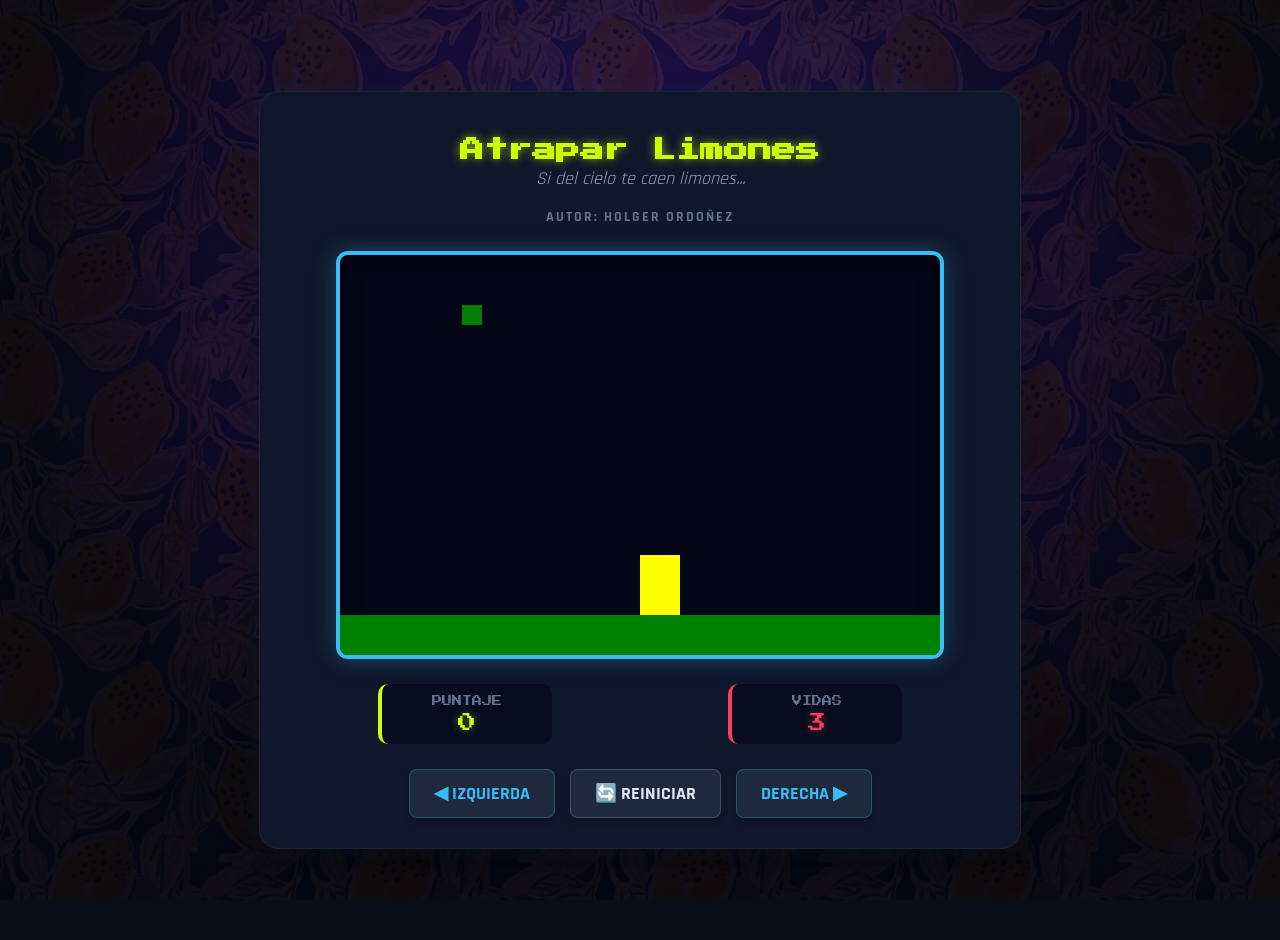
<file: index.html>
<!DOCTYPE html>
<html lang="es">
<head>
  <meta charset="UTF-8">
  <meta name="viewport" content="width=device-width, initial-scale=1.0">
  <title>Atrapar Limones - Cyber Arcade</title>
  <link rel="preconnect" href="https://fonts.googleapis.com">
  <link rel="preconnect" href="https://fonts.gstatic.com" crossorigin>
  <link href="https://fonts.googleapis.com/css2?family=Press+Start+2P&family=Rajdhani:wght@500;700&display=swap" rel="stylesheet">
  <link rel="stylesheet" href="limones.css">
  <script src="utils.js"></script>
</head>
<body onload="iniciar()">

  <div class="contenedor">
    <header class="encabezado">
      <h1>Atrapar Limones</h1>
      <p class="eslogan">Si del cielo te caen limones...</p>
      <h2 class="autor">Autor: Holger Ordoñez</h2>
    </header>

    <main class="juego-container">
      <canvas id="areaJuego" width="600" height="400"></canvas>
    </main>

    <footer class="interfaz">
      <div class="panel">
        <div class="marcador">
          <span class="etiqueta">PUNTAJE</span>
          <span id="txtPuntaje" class="valor">0</span>
        </div>
        <div class="marcador vidas">
          <span class="etiqueta">VIDAS</span>
          <span id="txtVidas" class="valor">3</span>
        </div>
      </div>

      <div class="botones">
        <button class="btn btn-direccion" onclick="moverIzquierda()">◀ Izquierda</button>
        <button class="btn btn-reiniciar" onclick="reiniciar()">🔄 Reiniciar</button>
        <button class="btn btn-direccion" onclick="moverDerecha()">Derecha ▶</button>
      </div>
    </footer>
  </div>

  <script src="limones.js"></script>
</body>
</html>
</file>
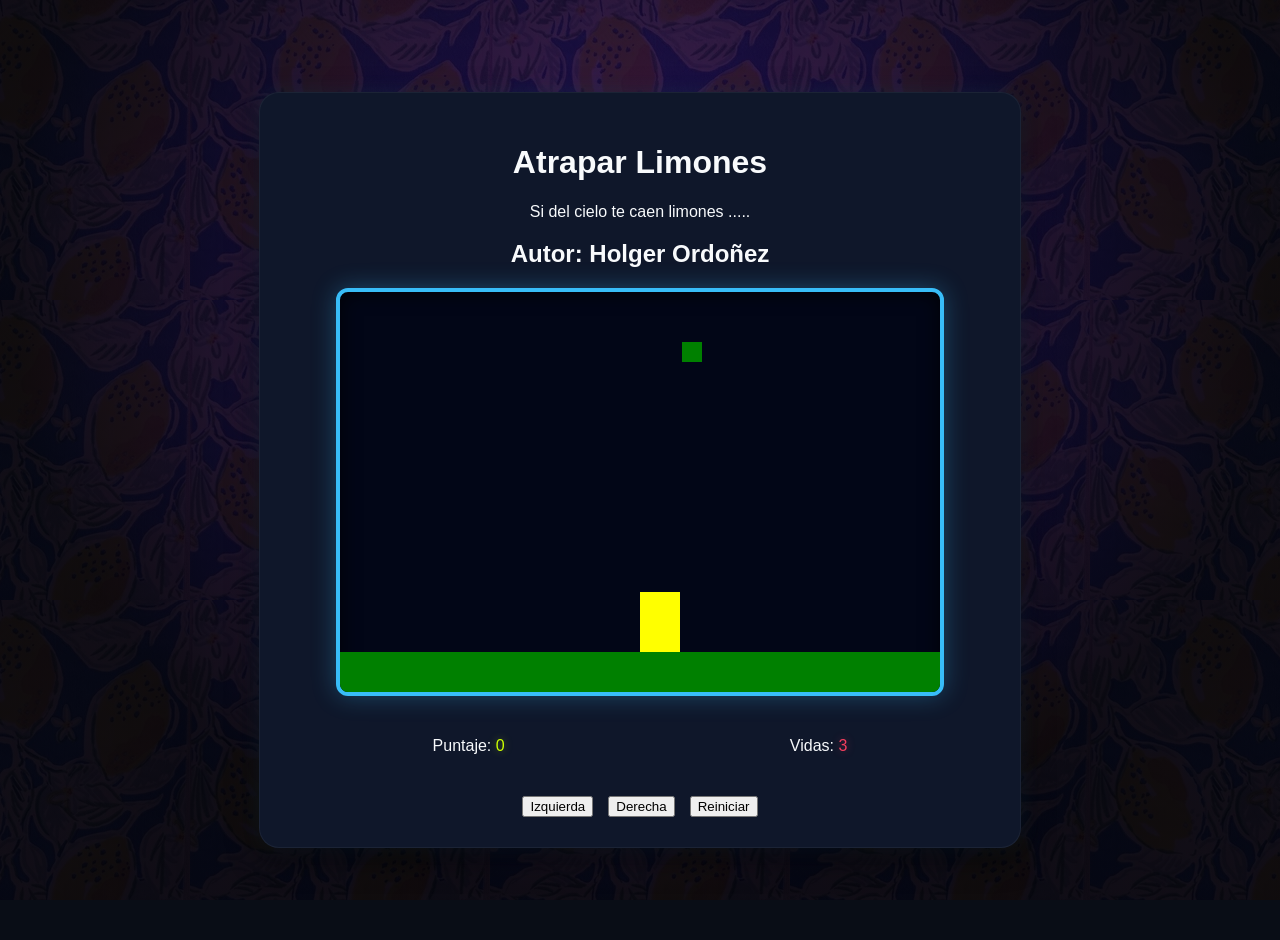
<file: limones.html>
<!DOCTYPE html>
<html>
<head>
  <title>Caza Estrellas</title>
  <link rel="stylesheet" href="limones.css">
  <script src="utils.js"></script>
 
</head>
<body onload="iniciar()">
  <div class="contenedor">
    <h1>Atrapar Limones</h1>
    <p>Si del cielo te caen limones ..... </p>
    <h2>Autor: Holger Ordoñez</h2>
    <canvas id="areaJuego" width="600" height="400"></canvas>
    <div class="panel">
      <p>Puntaje: <span id="txtPuntaje">0</span></p>
      <p>Vidas: <span id="txtVidas">3</span></p>
    </div>
    <div class="botones">
      <button onclick="moverIzquierda()">Izquierda</button>
      <button onclick="moverDerecha()">Derecha</button>
      <button onclick="reiniciar()">Reiniciar</button>
    </div>
  </div>
  <script src="limones.js"></script>

</body>
</html>
</file>
<file: limones.css>
:root {
  --bg-principal: #090d16;
  --bg-contenedor: #0f172a;
  --bg-canvas: #020617;
  --color-limon: #ccff00;
  --color-neon-azul: #38bdf8;
  --color-peligro: #f43f5e;
  --fuente-arcade: 'Press Start 2P', cursive;
  --fuente-texto: 'Rajdhani', sans-serif;
}

body {
  font-family: var(--fuente-texto);
  background-color: var(--bg-principal);
  background-image: 
    radial-gradient(circle at 50% 30%, rgba(36, 0, 70, 0.85) 0%, rgba(5, 2, 12, 0.95) 70%),
    url('il_300x300.6967950919_1wrb.webp'); /* Asegúrate de que el nombre coincida con tu archivo */
  background-size: cover, auto;
  background-attachment: fixed;
  background-position: center;
  background-repeat: repeat;
  color: #f8fafc;
  text-align: center;
  margin: 0;
  padding: 20px;
  min-height: 100vh;
  display: flex;
  align-items: center;
  justify-content: center;
}

.contenedor {
  max-width: 700px;
  width: 100%;
  background: var(--bg-contenedor);
  padding: 30px;
  border-radius: 20px;
  box-shadow: 0 10px 30px rgba(0, 0, 0, 0.5), 0 0 20px rgba(56, 189, 248, 0.1);
  border: 1px solid rgba(255, 255, 255, 0.05);
}

/* --- Encabezado --- */
.encabezado h1 {
  font-family: var(--fuente-arcade);
  font-size: 24px;
  color: var(--color-limon);
  text-shadow: 0 0 10px rgba(204, 255, 0, 0.6);
  margin-bottom: 5px;
}

.eslogan {
  font-style: italic;
  color: #94a3b8;
  font-size: 18px;
  margin-top: 0;
}

.autor {
  font-size: 14px;
  color: #64748b;
  text-transform: uppercase;
  letter-spacing: 2px;
  margin-bottom: 25px;
}

/* --- Área de Juego (Canvas) --- */
canvas {
  background-color: var(--bg-canvas);
  border: 4px solid var(--color-neon-azul);
  border-radius: 12px;
  display: block;
  margin: 0 auto;
  box-shadow: 0 0 25px rgba(56, 189, 248, 0.3), inset 0 0 20px rgba(0,0,0,0.8);
  max-width: 100%;
  height: auto;
}

/* --- Interfaz y Marcadores --- */
.panel {
  display: flex;
  justify-content: space-around;
  margin: 25px 0;
}

.marcador {
  background: rgba(2, 6, 23, 0.6);
  padding: 12px 25px;
  border-radius: 10px;
  border-left: 4px solid var(--color-limon);
  display: flex;
  flex-direction: column;
  min-width: 120px;
}

.marcador.vidas {
  border-left-color: var(--color-peligro);
}

.etiqueta {
  font-family: var(--fuente-arcade);
  font-size: 10px;
  color: #64748b;
  margin-bottom: 8px;
}

.valor {
  font-family: var(--fuente-arcade);
  font-size: 18px;
  color: #fff;
}

#txtPuntaje {
  color: var(--color-limon);
  text-shadow: 0 0 8px rgba(204, 255, 0, 0.4);
}

#txtVidas {
  color: var(--color-peligro);
  text-shadow: 0 0 8px rgba(244, 63, 94, 0.4);
}

/* --- Botones --- */
.botones {
  display: flex;
  justify-content: center;
  gap: 15px;
  flex-wrap: wrap;
}

.btn {
  font-family: var(--fuente-texto);
  font-weight: 700;
  font-size: 18px;
  text-transform: uppercase;
  padding: 12px 24px;
  border: none;
  border-radius: 8px;
  cursor: pointer;
  transition: all 0.2s ease;
  box-shadow: 0 4px 6px rgba(0, 0, 0, 0.2);
}

.btn-direccion {
  background: #1e293b;
  color: var(--color-neon-azul);
  border: 1px solid rgba(56, 189, 248, 0.3);
}

.btn-direccion:hover {
  background: var(--color-neon-azul);
  color: #000;
  box-shadow: 0 0 15px rgba(56, 189, 248, 0.5);
  transform: translateY(-2px);
}

.btn-reiniciar {
  background: #1e293b;
  color: #e2e8f0;
  border: 1px solid rgba(226, 232, 240, 0.2);
}

.btn-reiniciar:hover {
  background: #e2e8f0;
  color: #000;
  box-shadow: 0 0 15px rgba(226, 232, 240, 0.4);
  transform: translateY(-2px);
}

.btn:active {
  transform: translateY(1px);
  box-shadow: none;
}
</file>
